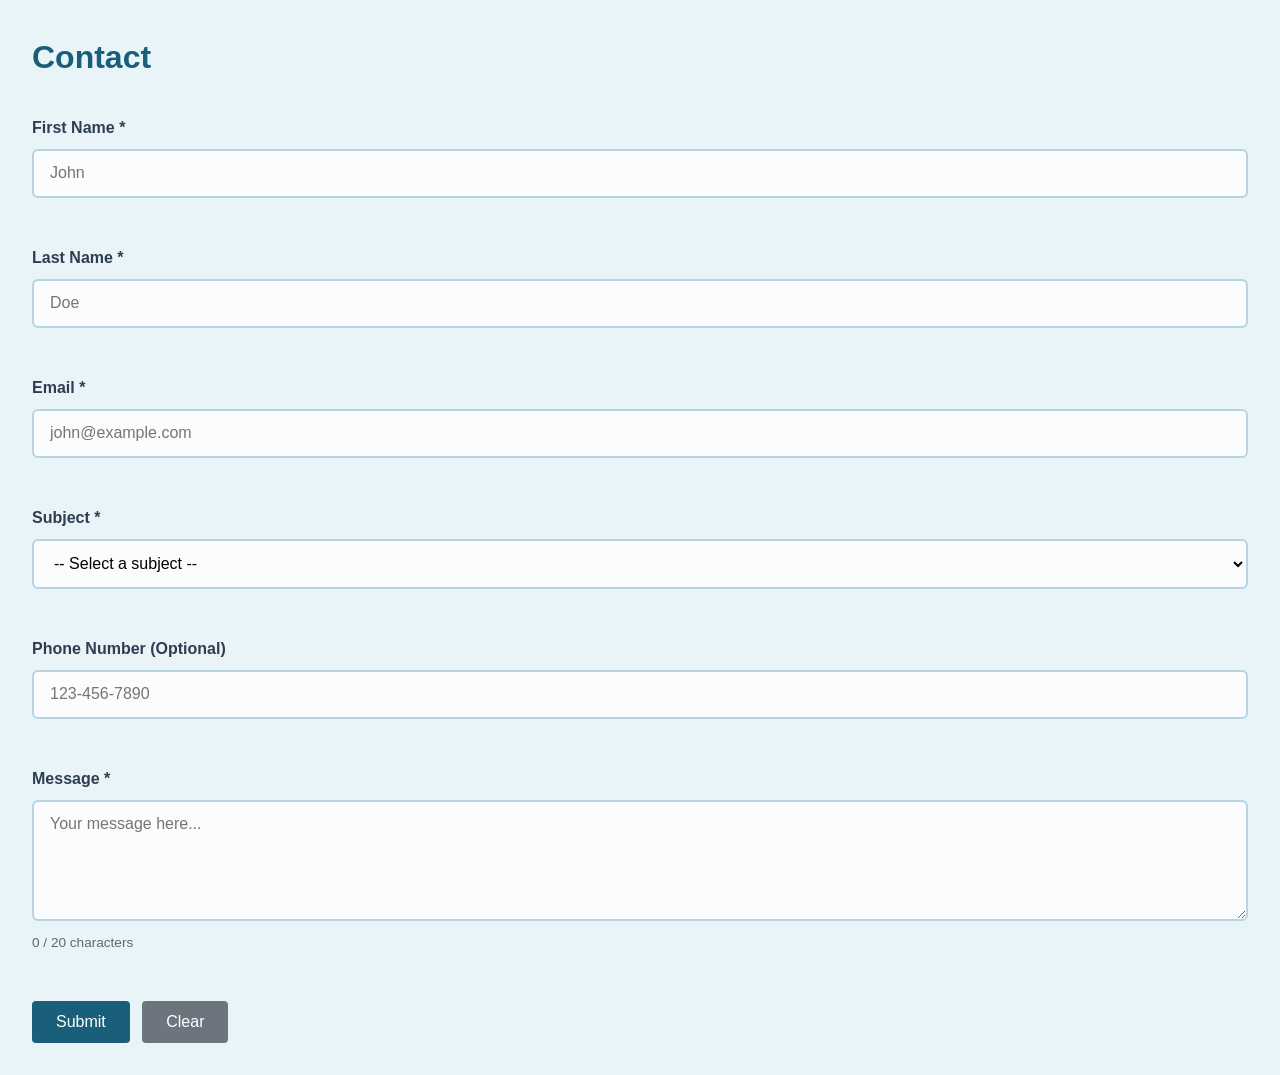
<file: contact.html>
<!DOCTYPE html>
<html lang="en">
<head>
    <meta charset="UTF-8">
    <meta name="viewport" content="width=device-width, initial-scale=1.0">
    <title>Contact Me</title>
    <link rel="stylesheet" href="contact.css">
</head>
<body>
    <h1>Contact</h1>
    
    <form id="contactForm">
        <div class="form-group">
            <label for="firstName">First Name *</label>
            <input type="text" id="firstName" name="firstName" placeholder="John">
            <div class="error-message" id="firstNameError"></div>
        </div>

        <div class="form-group">
            <label for="lastName">Last Name *</label>
            <input type="text" id="lastName" name="lastName" placeholder="Doe">
            <div class="error-message" id="lastNameError"></div>
        </div>

        <div class="form-group">
            <label for="email">Email *</label>
            <input type="email" id="email" name="email" placeholder="john@example.com">
            <div class="error-message" id="emailError"></div>
        </div>

        <div class="form-group">
            <label for="subject">Subject *</label>
            <select id="subject" name="subject">
                <option value="">-- Select a subject --</option>
                <option value="general">General Inquiry</option>
                <option value="project">Project Discussion</option>
                <option value="collaboration">Collaboration Opportunity</option>
            </select>
            <div class="error-message" id="subjectError"></div>
        </div>

        <div class="form-group">
            <label for="phone">Phone Number (Optional)</label>
            <input type="tel" id="phone" name="phone" placeholder="123-456-7890">
            <div class="error-message" id="phoneError"></div>
        </div>

        <div class="form-group">
            <label for="message">Message *</label>
            <textarea id="message" name="message" placeholder="Your message here..." rows="5"></textarea>
            <div class="character-counter" id="characterCounter">0 / 20 characters</div>
            <div class="error-message" id="messageError"></div>
        </div>

        <div class="success-message" id="successMessage"></div>

        <button type="submit" class="btn btn-submit">Submit</button>
        <button type="reset" class="btn btn-reset">Clear</button>
    </form>

    <script src="contact.js"></script>
</body>
</html>
</file>
<file: contact.css>
/* General Styles */
* {
    margin: 0;
    padding: 0;
    box-sizing: border-box;
}

body {
    font-family: 'Segoe UI', Arial, sans-serif;
    line-height: 1.6;
    color: #2c3e50;
    background-color: #e8f4f8;
    padding: 2rem;
}

h1 {
    margin-bottom: 2rem;
    color: #1a5f7a;
}

/* Form Group */
.form-group {
    margin-bottom: 1.5rem;
}

label {
    display: block;
    margin-bottom: 0.5rem;
    font-weight: bold;
}

/* Input Styles */
input[type="text"],
input[type="email"],
input[type="tel"],
select,
textarea {
    width: 100%;
    padding: 0.85rem 1rem;
    font-size: 1rem;
    border: 2px solid #b8d4e3;
    border-radius: 6px;
    font-family: inherit;
    background-color: #fafcfd;
    transition: border-color 0.3s ease, box-shadow 0.3s ease, background-color 0.3s ease;
}

input[type="text"]:focus,
input[type="email"]:focus,
input[type="tel"]:focus,
select:focus,
textarea:focus {
    outline: none;
    border-color: #1a5f7a;
    background-color: #fff;
    box-shadow: 0 0 8px rgba(26, 95, 122, 0.15);
}

/* Error State */
input.input-error,
select.input-error,
textarea.input-error {
    border-color: #dc3545;
}

input.input-error:focus,
select.input-error:focus,
textarea.input-error:focus {
    box-shadow: 0 0 5px rgba(220, 53, 69, 0.3);
}

/* Valid State */
input.input-valid,
select.input-valid,
textarea.input-valid {
    border-color: #28a745;
}

input.input-valid:focus,
select.input-valid:focus,
textarea.input-valid:focus {
    box-shadow: 0 0 5px rgba(40, 167, 69, 0.3);
}

/* Buttons */
.btn {
    padding: 0.75rem 1.5rem;
    font-size: 1rem;
    border: none;
    border-radius: 4px;
    cursor: pointer;
    margin-right: 0.5rem;
    transition: background-color 0.3s ease;
}

.btn-submit {
    background-color: #1a5f7a;
    color: white;
}

.btn-submit:hover {
    background-color: #134b5f;
}

.btn-reset {
    background-color: #6c757d;
    color: white;
}

.btn-reset:hover {
    background-color: #545b62;
}

/* Error Messages */
.error-message {
    color: #dc3545;
    font-size: 0.85rem;
    margin-top: 0.25rem;
    min-height: 1.2rem;
    transition: opacity 0.3s ease;
    opacity: 0;
}

.error-message.show {
    display: block;
    opacity: 1;
}

/* Character Counter */
.character-counter {
    font-size: 0.85rem;
    margin-top: 0.25rem;
    color: #666;
    transition: color 0.3s ease;
}

.character-counter.below-minimum {
    color: #dc3545;
}

.character-counter.valid {
    color: #28a745;
}

/* Success Message */
.success-message {
    background-color: #d4edda;
    border: 1px solid #c3e6cb;
    color: #155724;
    padding: 1rem;
    border-radius: 4px;
    margin-bottom: 1rem;
    display: none;
    text-align: center;
    font-weight: bold;
    transition: opacity 0.3s ease;
}

.success-message.show {
    display: block;
    animation: fadeIn 0.3s ease;
}

@keyframes fadeIn {
    from {
        opacity: 0;
    }
    to {
        opacity: 1;
    }
}
</file>
